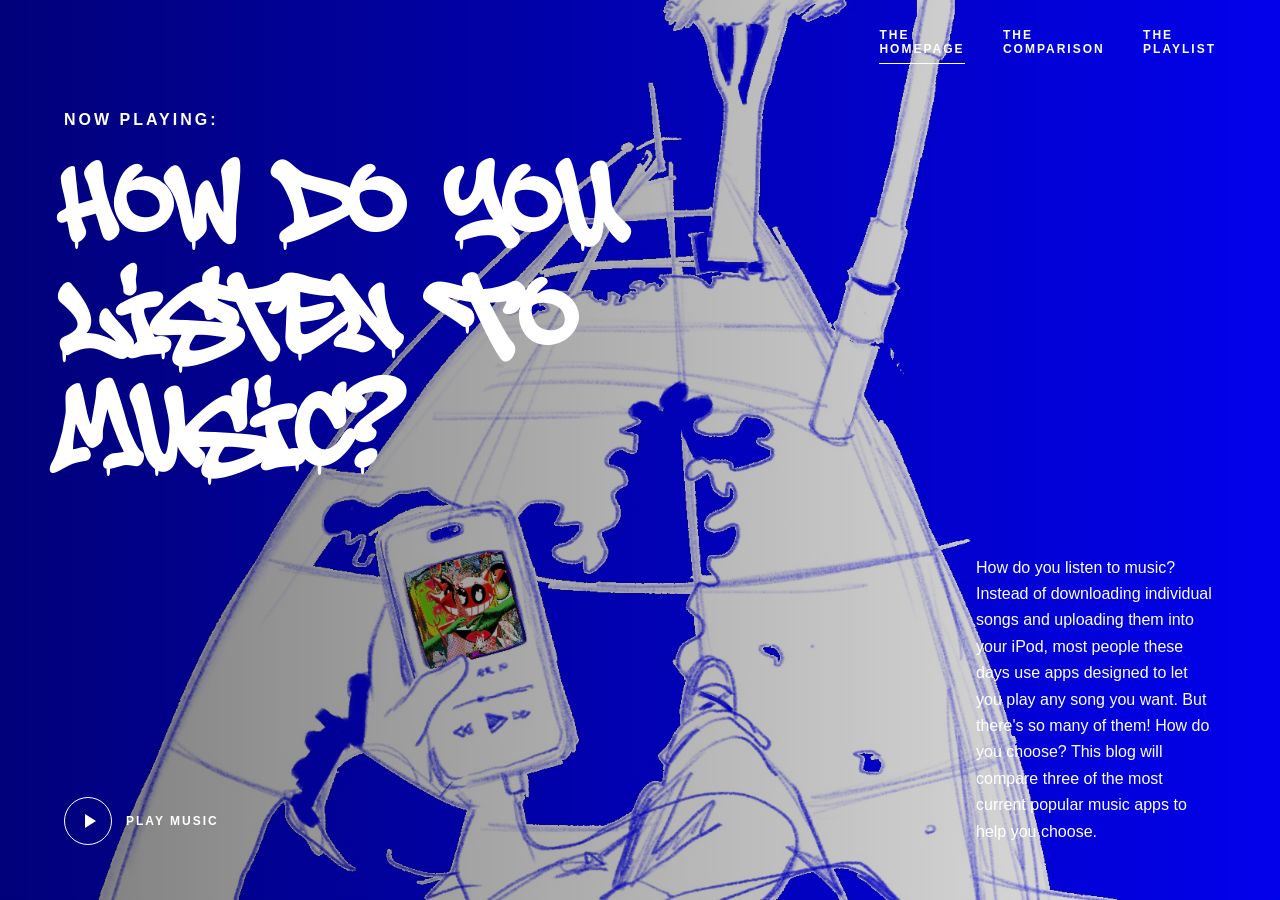
<file: index.html>
<!DOCTYPE html>
<html lang="en">
<head>
  <meta charset="UTF-8">
  <meta name="viewport" content="width=device-width, initial-scale=1.0">
  <title>Music Blog | Home</title>
  <link rel="stylesheet" href="css/shared.css">
  <link rel="stylesheet" href="css/home.css">
</head>
<body class="home-page">
  <header class="site-header">
    <nav aria-label="Main navigation">
      <a class="active" aria-current="page" href="index.html">THE <br>HOMEPAGE</a>
      <a href="pages/comparison.html">THE <br>COMPARISON</a>
      <a href="pages/music.html">THE <br>PLAYLIST</a>
    </nav>
  </header>
  <main class="hero" aria-label="Music blog homepage">
    <div class="hero-content">
      <p class="eyebrow">NOW PLAYING:</p>
      <h1>HOW DO YOU<br>LISTEN TO MUSIC?</h1>
    </div>
    <div class="music-player">
      <button class="music-toggle" id="music-toggle" type="button" aria-label="Play music" aria-pressed="false">
        <span class="play-icon" aria-hidden="true"></span>
      </button>
      <span class="music-label" id="music-label">PLAY MUSIC</span>
      <audio id="homepage-audio" src="audio/demo-loop.mp4" loop preload="none"></audio>
    </div>
    <aside class="intro-box" aria-label="About this blog">
      <p>How do you listen to music? Instead of downloading individual songs and uploading them into your iPod, most people these days use apps designed to let you play any song you want. But there's so many of them! How do you choose? This blog will compare three of the most current popular music apps to help you choose.</p>
    </aside>
  </main>
  <script>
    const button = document.getElementById('music-toggle');
    const audio = document.getElementById('homepage-audio');
    const label = document.getElementById('music-label');

    button.addEventListener('click', async () => {
      if (audio.paused) {
        try {
          await audio.play();
          button.classList.add('playing');
          button.setAttribute('aria-label', 'Pause music');
          button.setAttribute('aria-pressed', 'true');
          label.textContent = 'PAUSE MUSIC';
        } catch (error) {
          label.textContent = 'AUDIO UNAVAILABLE';
        }
      } else {
        audio.pause();
        button.classList.remove('playing');
        button.setAttribute('aria-label', 'Play music');
        button.setAttribute('aria-pressed', 'false');
        label.textContent = 'PLAY MUSIC';
      }
    });
  </script>
</body>
</html>
</file>
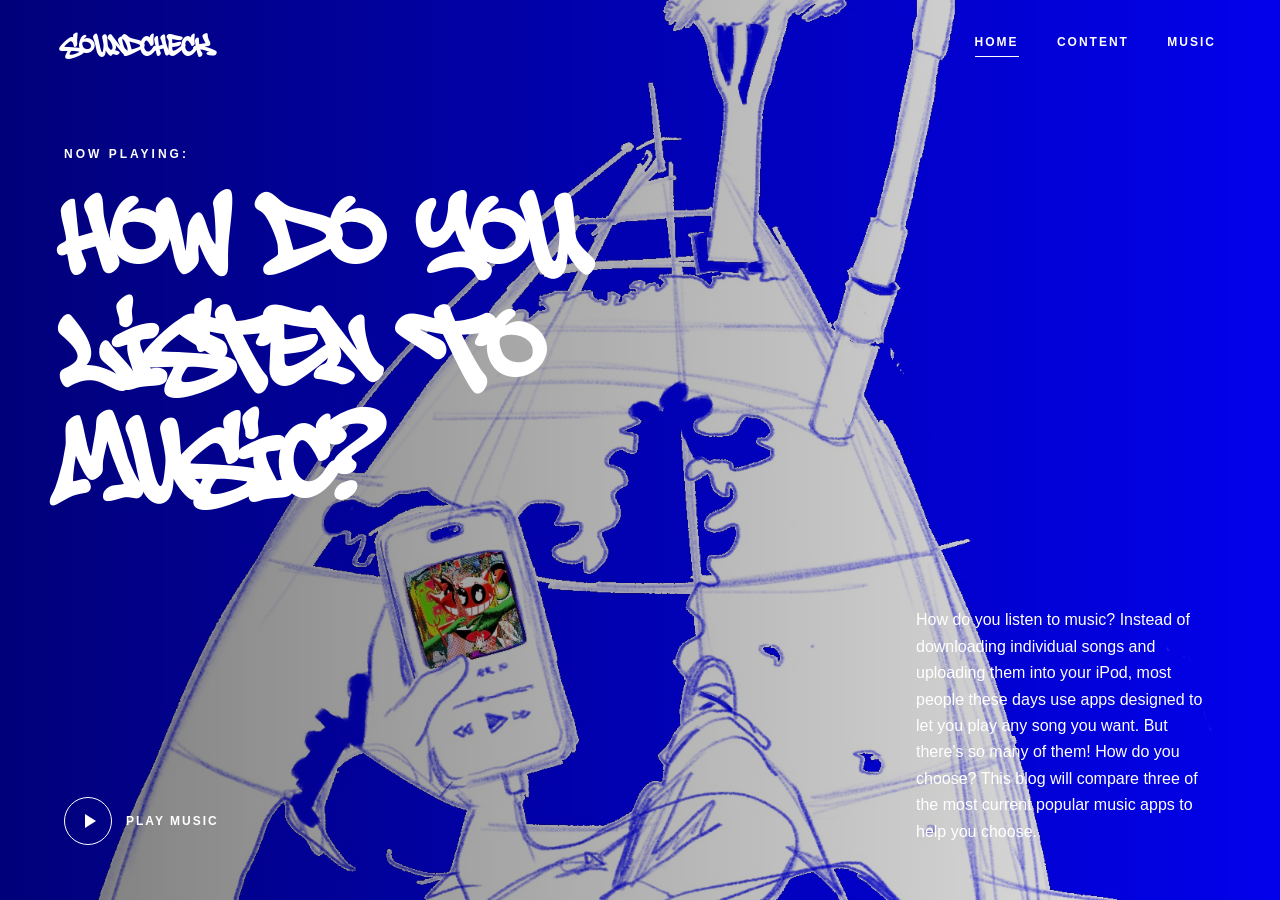
<file: Lee_Allison_Project2/index.html>
<!DOCTYPE html>
<html lang="en">
<head>
  <meta charset="UTF-8">
  <meta name="viewport" content="width=device-width, initial-scale=1.0">
  <title>Music Blog | Home</title>
  <link rel="stylesheet" href="css/shared.css">
  <link rel="stylesheet" href="css/home.css">
</head>
<body class="home-page">
  <header class="site-header">
    <a class="site-logo" href="index.html">SOUNDCHECK</a>
    <nav aria-label="Main navigation">
      <a class="active" aria-current="page" href="index.html">HOME</a>
      <a href="pages/comparison.html">CONTENT</a>
      <a href="pages/music.html">MUSIC</a>
    </nav>
  </header>
  <main class="hero" aria-label="Music blog homepage">
    <div class="hero-content">
      <p class="eyebrow">NOW PLAYING:</p>
      <h1>HOW DO YOU<br>LISTEN TO MUSIC?</h1>
    </div>
    <div class="music-player">
      <button class="music-toggle" id="music-toggle" type="button" aria-label="Play music" aria-pressed="false">
        <span class="play-icon" aria-hidden="true"></span>
      </button>
      <span class="music-label" id="music-label">PLAY MUSIC</span>
      <audio id="homepage-audio" src="audio/demo-loop.mp4" loop preload="none"></audio>
    </div>
    <aside class="intro-box" aria-label="About this blog">
      <p>How do you listen to music? Instead of downloading individual songs and uploading them into your iPod, most people these days use apps designed to let you play any song you want. But there's so many of them! How do you choose? This blog will compare three of the most current popular music apps to help you choose.</p>
    </aside>
  </main>
  <script>
    const button = document.getElementById('music-toggle');
    const audio = document.getElementById('homepage-audio');
    const label = document.getElementById('music-label');

    button.addEventListener('click', async () => {
      if (audio.paused) {
        try {
          await audio.play();
          button.classList.add('playing');
          button.setAttribute('aria-label', 'Pause music');
          button.setAttribute('aria-pressed', 'true');
          label.textContent = 'PAUSE MUSIC';
        } catch (error) {
          label.textContent = 'AUDIO UNAVAILABLE';
        }
      } else {
        audio.pause();
        button.classList.remove('playing');
        button.setAttribute('aria-label', 'Play music');
        button.setAttribute('aria-pressed', 'false');
        label.textContent = 'PLAY MUSIC';
      }
    });
  </script>
</body>
</html>
</file>
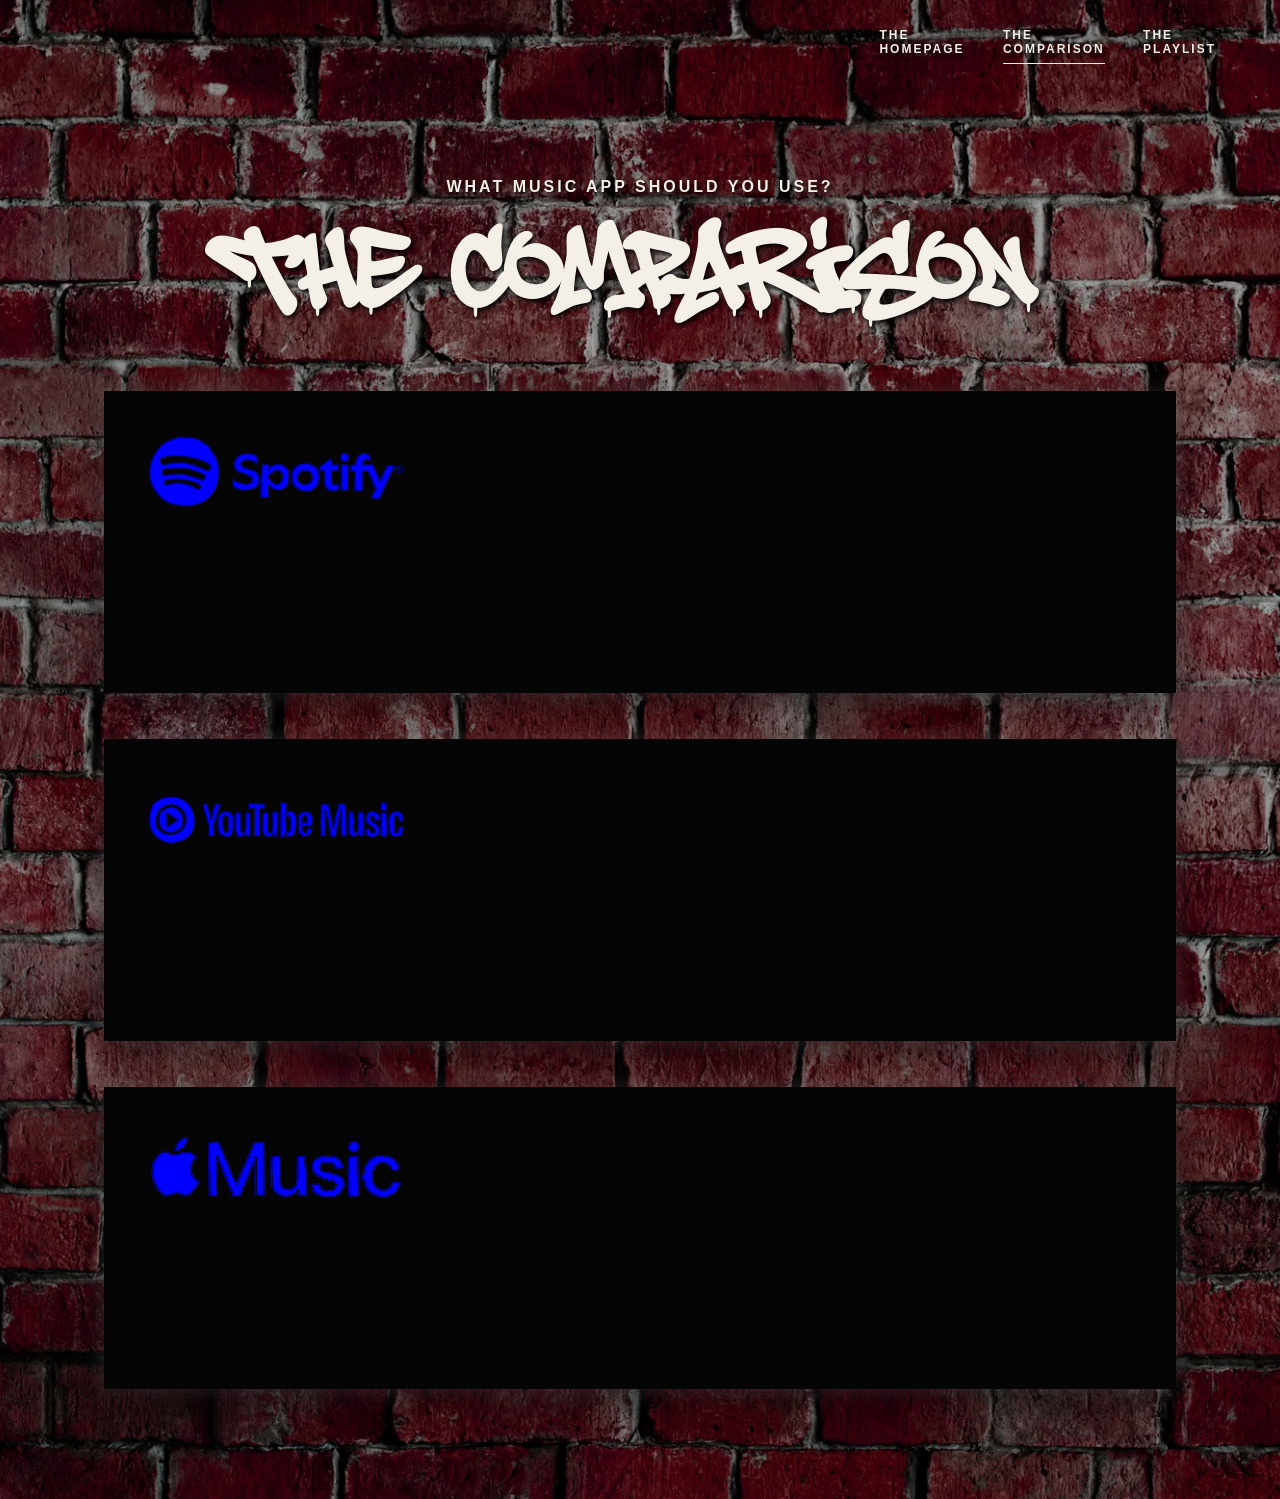
<file: pages/comparison.html>
<!DOCTYPE html>
<html lang="en">
<head>
  <meta charset="UTF-8">
  <meta name="viewport" content="width=device-width, initial-scale=1.0">
  <title>Music Blog | Comparison</title>
  <link rel="stylesheet" href="../css/shared.css">
  <link rel="stylesheet" href="../css/comparison.css">
</head>
<body class="inner-page">
  <header class="site-header">
    <nav aria-label="Main navigation">
      <a href="../index.html">THE<br>HOMEPAGE</a>
      <a class="active" aria-current="page" href="comparison.html">THE<br>COMPARISON</a>
      <a href="music.html">THE<br>PLAYLIST</a>
    </nav>
  </header>
  <main class="page-content">
    <p class="eyebrow">WHAT MUSIC APP SHOULD YOU USE?</p>
    <h1>THE COMPARISON</h1>
    <section class="comparison-list" aria-label="Music app reviews and stats">
      <article class="service-card service-card--spotify">
        <div class="service-art">
          <img src="../images/spotify-logo.png" alt="Spotify logo" loading="lazy">
        
          </div>
        </div>
      </article>
      <article class="service-card service-card--youtube">
        <div class="service-art">
          <img src="../images/youtube-logo.png" alt="YouTube Music logo" loading="lazy">
          </div>
        </div>
      </article>
      <article class="service-card service-card--apple">
        <div class="service-art">
          <img src="../images/apple-logo.png" alt="Apple Music logo" loading="lazy">
        </div>
        <div class="service-content">
          <div class="review-stat-layout">
            <section class="review-area" aria-label="Apple Music review">
        
            </section>
          </div>
        </div>
      </article>
    </section>
  </main>
</body>
</html>
</file>
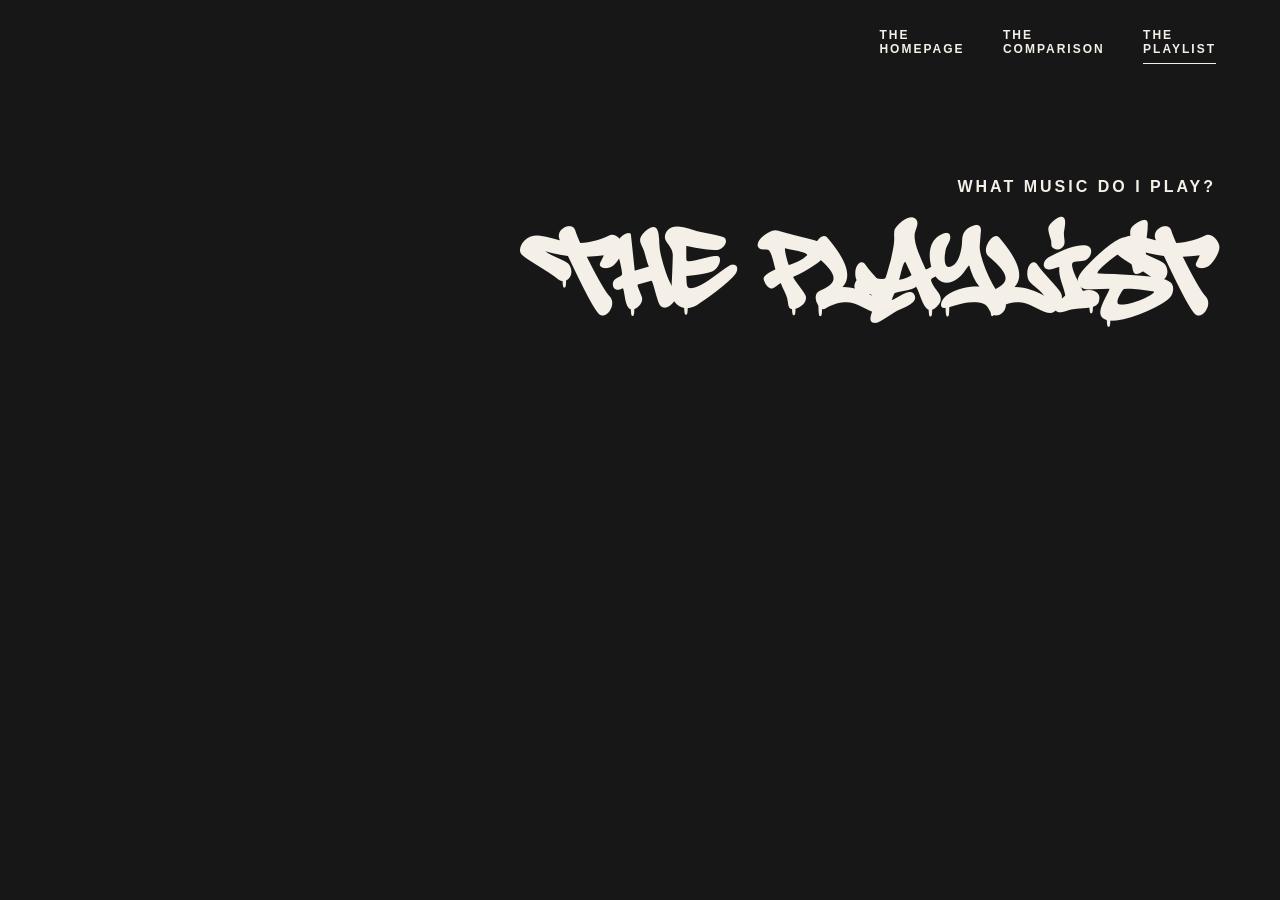
<file: pages/music.html>
<!DOCTYPE html>
<html lang="en">
<head>
  <meta charset="UTF-8">
  <meta name="viewport" content="width=device-width, initial-scale=1.0">
  <title>Music Blog | Music</title>
  <link rel="stylesheet" href="../css/shared.css">
  <link rel="stylesheet" href="../css/music.css">
</head>
<body class="inner-page">
  <header class="site-header">
    <nav aria-label="Main navigation">
      <a href="../index.html">THE<br>HOMEPAGE</a>
      <a href="comparison.html">THE<br>COMPARISON</a>
      <a class="active" aria-current="page" href="music.html">THE<br>PLAYLIST</a>
    </nav>
  </header>
  <main class="page-content">
    <p class="eyebrow">WHAT MUSIC DO I PLAY?</p>
    <h1>THE PLAYLIST</h1>
  </main>
</body>
</html>
</file>
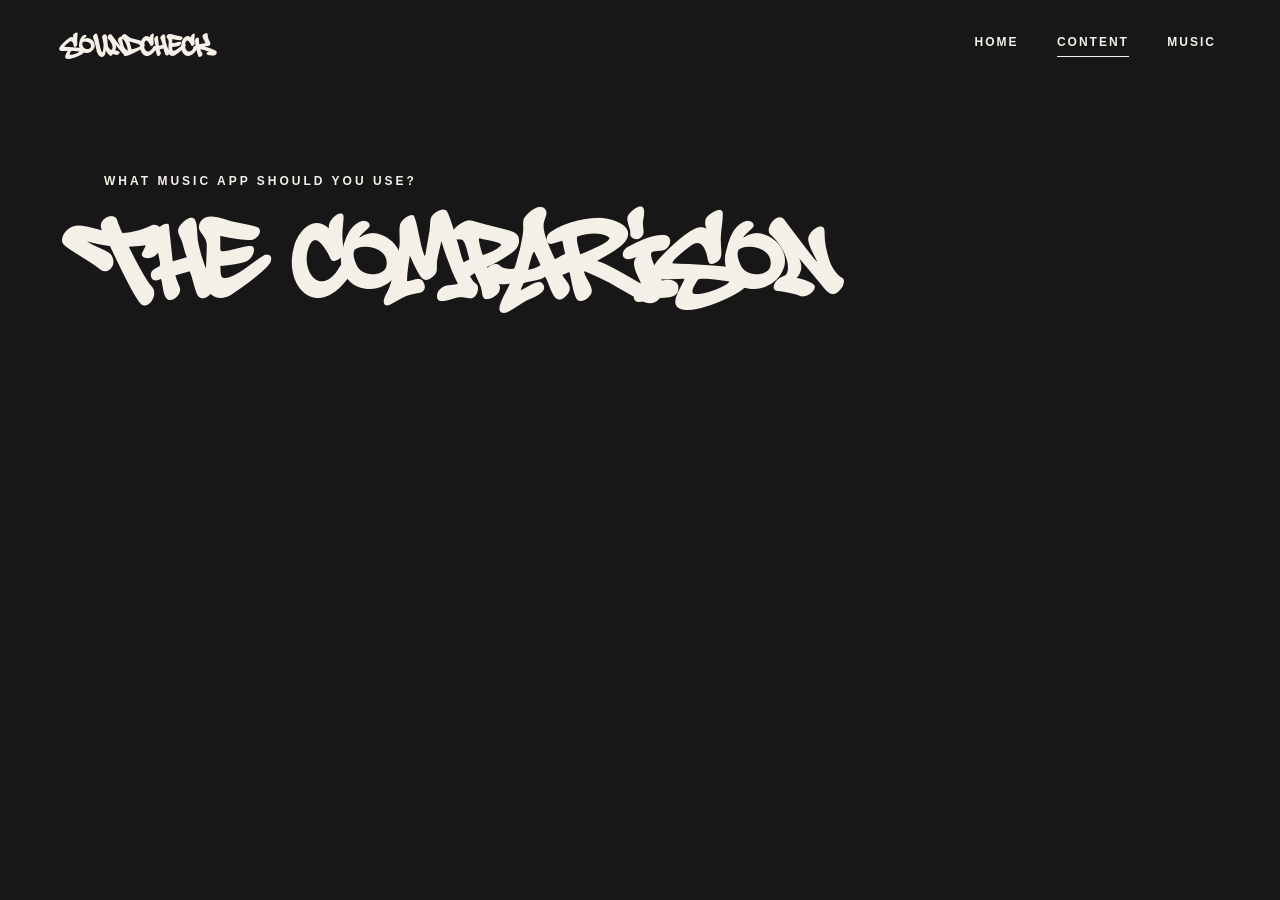
<file: Lee_Allison_Project2/pages/comparison.html>
<!DOCTYPE html>
<html lang="en">
<head>
  <meta charset="UTF-8">
  <meta name="viewport" content="width=device-width, initial-scale=1.0">
  <title>SOUNDCHECK | CONTENT</title>
  <link rel="stylesheet" href="../css/shared.css">
  <link rel="stylesheet" href="../css/comparison.css">
</head>
<body class="inner-page">
  <header class="site-header">
    <a class="site-logo" href="../index.html">SOUNDCHECK</a>
    <nav aria-label="Main navigation">
      <a href="../index.html">HOME</a>
      <a class="active" aria-current="page" href="comparison.html">CONTENT</a>
      <a href="music.html">MUSIC</a>
    </nav>
  </header>
  <main class="page-content">
    <p class="eyebrow">WHAT MUSIC APP SHOULD YOU USE?</p>
    <h1>THE COMPARISON</h1>
    <p class="intro"></p>
   
  </main>
</body>
</html>
</file>
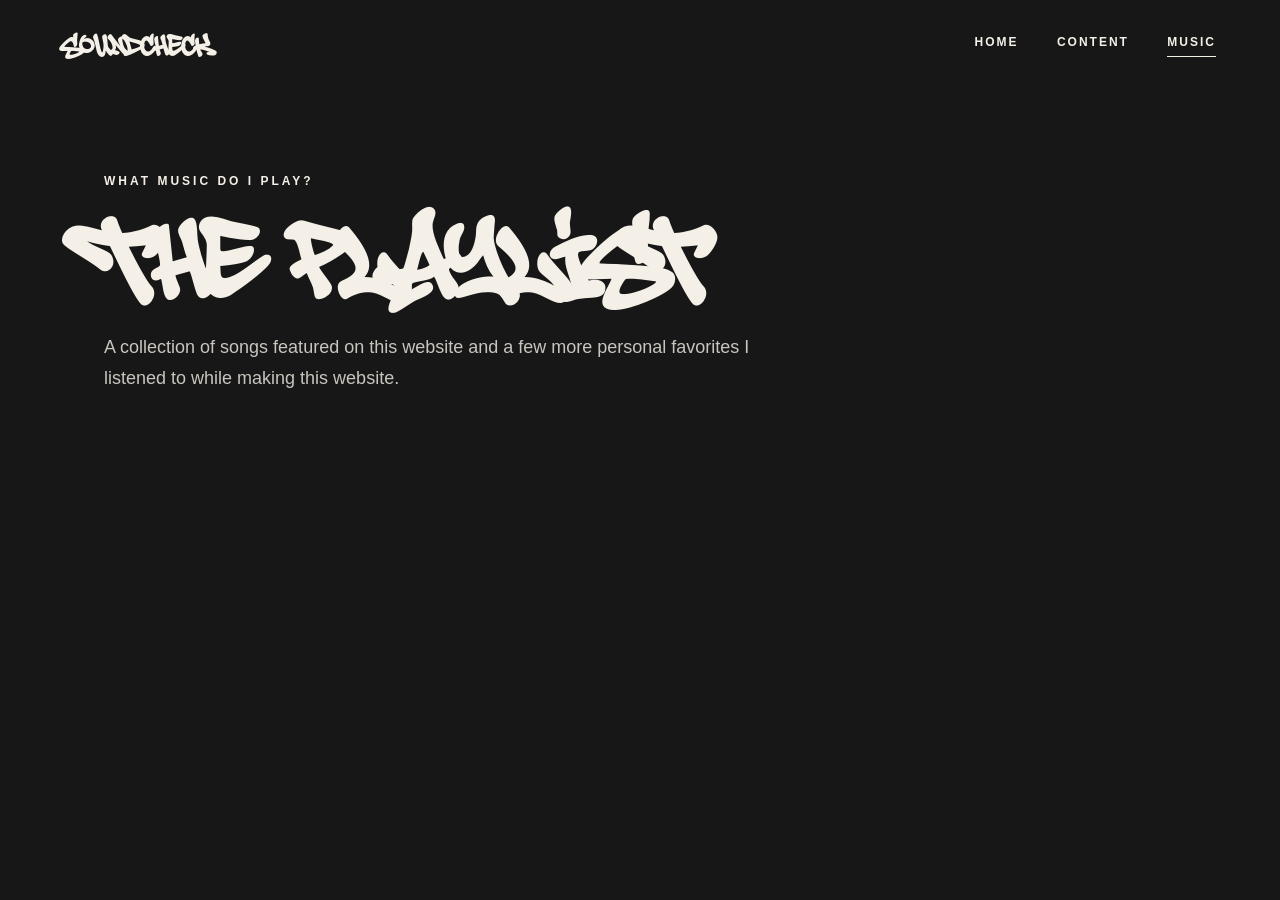
<file: Lee_Allison_Project2/pages/music.html>
<!DOCTYPE html>
<html lang="en">
<head>
  <meta charset="UTF-8">
  <meta name="viewport" content="width=device-width, initial-scale=1.0">
  <title>Music Blog | Music</title>
  <link rel="stylesheet" href="../css/shared.css">
  <link rel="stylesheet" href="../css/music.css">
</head>
<body class="inner-page">
  <header class="site-header">
    <a class="site-logo" href="../index.html">SOUNDCHECK</a>
    <nav aria-label="Main navigation">
      <a href="../index.html">HOME</a>
      <a href="comparison.html">CONTENT</a>
      <a class="active" aria-current="page" href="music.html">MUSIC</a>
    </nav>
  </header>
  <main class="page-content">
    <p class="eyebrow">WHAT MUSIC DO I PLAY?</p>
    <h1>THE PLAYLIST</h1>
    <p class="intro">A collection of songs featured on this website and a few more personal favorites I listened to while making this website.</p>
  </main>
</body>
</html>
</file>
<file: css/shared.css>
@font-face {
  font-family: Aerosoldier;
  src: url("../fonts/aerosoldier/AerosoldierDrip_PERSONAL_USE_ONLY.otf");
}

* { box-sizing: border-box; }
html, body { margin: 0; min-height: 100%; }
body { font-family: Arial, Helvetica, sans-serif; }
a { color: inherit; }

.site-header {
  position: relative;
  z-index: 5;
  display: flex;
  align-items: center;
  justify-content: flex-end;
  gap: 24px;
  padding: 28px clamp(22px, 5vw, 80px);
}

.site-header nav {
  display: flex;
  gap: clamp(16px, 3vw, 46px);
  flex-wrap: wrap;
}

.site-header nav a {
  font-size: 12px;
  font-weight: bold;
  letter-spacing: 2px;
  text-decoration: none;
  padding-bottom: 7px;
  border-bottom: 1px solid transparent;
}

.site-header nav a:hover,
.site-header nav a.active { border-bottom-color: currentColor; }


.eyebrow { font-size: 16px; letter-spacing: 3px; font-weight: bold; }
h1 {
  font-family: Aerosoldier, Impact, sans-serif;
  font-weight: normal;
  line-height: .98;
  letter-spacing: 1px;
}


.inner-page { color: #f4f0e8; background: #171717; }
.page-content {
  max-width: 1200px;
  margin: 0 auto;
  padding: 70px clamp(22px, 5vw, 70px) 110px;
}
.page-content h1 { font-size: clamp(55px, 8vw, 110px); margin: 22px 0; }
.intro { max-width: 700px; color: #c8c5be; font-size: 18px; line-height: 1.7; }

@media (max-width: 720px) {
  .site-header { align-items: flex-start; flex-direction: column; gap: 20px; }
  .site-header nav { gap: 18px; }
  .site-header nav a { font-size: 10px; letter-spacing: 1px; }
  .page-content { padding-top: 45px; }
}
</file>
<file: css/home.css>
.home-page { color: white; background: #111; }

.home-page::before {
  content: "";
  position: fixed;
  inset: 0;
  background: linear-gradient(90deg, rgba(0, 0, 0, .52), rgba(0, 0, 0, .08)),
              url("../images/homepage.jpg") center / cover no-repeat;
}

.hero {
  position: relative;
  min-height: calc(100svh - 92px);
  display: grid;
  grid-template-columns: minmax(0, 1fr) minmax(0, 300px);
  align-items: start;
  gap: 35px;
  padding: 30px clamp(22px, 5vw, 80px) 55px;
}

.hero-content { 
  max-width: 760px; margin-top: clamp(28px, 7vh, 90px);transform: translateY(-90px); }
.hero h1 { 
  font-size: clamp(60px, 8vw, 120px); margin: 18px 0 26px; 
  line-height: 1.1;
  letter-spacing: 5px;
}

.intro-box {
  justify-self: end;
  align-self: end;
  width: 100%;
  max-width: 240px;
}

.intro-box p {
  margin: 0;
  font-size: 16px;
  line-height: 1.65;
}

.music-player {
  position: absolute;
  left: clamp(22px, 5vw, 80px);
  bottom: 55px;
  display: flex;
  align-items: center;
  gap: 14px;
}

.music-toggle {
  width: 48px;
  height: 48px;
  display: grid;
  place-items: center;
  background: transparent;
  color: white;
  border: 1px solid white;
  border-radius: 50%;
  cursor: pointer;
}

.music-toggle:hover { background: rgba(255, 255, 255, .2); }
.music-toggle:focus-visible { outline: 2px solid white; outline-offset: 4px; }

.play-icon {
  width: 0;
  height: 0;
  margin-left: 4px;
  border-top: 7px solid transparent;
  border-bottom: 7px solid transparent;
  border-left: 11px solid currentColor;
}

.music-toggle.playing .play-icon {
  width: 12px;
  height: 14px;
  margin-left: 0;
  border: 0;
  border-left: 4px solid currentColor;
  border-right: 4px solid currentColor;
}

.music-label { font-size: 12px; font-weight: bold; letter-spacing: 2px; }

@media (max-width: 900px) {
  .hero {
    grid-template-columns: 1fr;
    gap: 40px;
    min-height: calc(100svh - 92px);
    padding-bottom: 35px;
  }
  .hero-content { margin-top: 18px; }
  .music-player {
    position: static;
    grid-row: 2;
    margin-top: 10px;
  }
  .intro-box { max-width: 240px; grid-row: 3; }
}

@media (max-width: 720px) {
  .hero { min-height: calc(100svh - 135px); }
}
</file>
<file: Lee_Allison_Project2/css/shared.css>
/* Styles used on every page */
@font-face {
  font-family: Aerosoldier;
  src: url("../fonts/aerosoldier/AerosoldierBasic_PERSONAL_USE_ONLY.otf");
}

* { box-sizing: border-box; }
html, body { margin: 0; min-height: 100%; }
body { font-family: Arial, Helvetica, sans-serif; }
a { color: inherit; }

/* Navigation */
.site-header {
  position: relative;
  z-index: 5;
  display: flex;
  justify-content: space-between;
  align-items: center;
  gap: 24px;
  padding: 28px clamp(22px, 5vw, 80px);
}

.site-logo {
  font-family: Aerosoldier, Impact, sans-serif;
  font-size: 27px;
  letter-spacing: 1px;
  text-decoration: none;
  white-space: nowrap;
}

.site-header nav {
  display: flex;
  gap: clamp(16px, 3vw, 46px);
  flex-wrap: wrap;
}

.site-header nav a {
  font-size: 12px;
  font-weight: bold;
  letter-spacing: 2px;
  text-decoration: none;
  padding-bottom: 7px;
  border-bottom: 1px solid transparent;
}

.site-header nav a:hover,
.site-header nav a.active { border-bottom-color: currentColor; }

/* Text used on multiple pages */
.eyebrow { font-size: 12px; letter-spacing: 3px; font-weight: bold; }
h1 {
  font-family: Aerosoldier, Impact, sans-serif;
  font-weight: normal;
  line-height: .98;
  letter-spacing: 1px;
}

/* Layout for the comparison and music pages */
.inner-page { color: #f4f0e8; background: #171717; }
.page-content {
  max-width: 1200px;
  margin: 0 auto;
  padding: 70px clamp(22px, 5vw, 70px) 110px;
}
.page-content h1 { font-size: clamp(55px, 8vw, 110px); margin: 22px 0; }
.intro { max-width: 700px; color: #c8c5be; font-size: 18px; line-height: 1.7; }

@media (max-width: 720px) {
  .site-header { align-items: flex-start; flex-direction: column; gap: 20px; }
  .site-header nav { gap: 18px; }
  .site-header nav a { font-size: 10px; letter-spacing: 1px; }
  .page-content { padding-top: 45px; }
}
</file>
<file: Lee_Allison_Project2/css/home.css>
/* Full-screen homepage background */
.home-page { color: white; background: #111; }

.home-page::before {
  content: "";
  position: fixed;
  inset: 0;
  background: linear-gradient(90deg, rgba(0, 0, 0, .52), rgba(0, 0, 0, .08)),
              url("../images/homepage.jpg") center / cover no-repeat;
}

/* Homepage title and bottom-right introduction */
.hero {
  position: relative;
  min-height: calc(100svh - 92px);
  display: grid;
  grid-template-columns: minmax(0, 1fr) minmax(0, 300px);
  align-items: start;
  gap: 35px;
  padding: 30px clamp(22px, 5vw, 80px) 55px;
}

.hero-content { 
  max-width: 760px; margin-top: clamp(28px, 7vh, 90px);transform: translateY(-50px); }
.hero h1 { 
  font-size: clamp(60px, 8vw, 120px); margin: 18px 0 26px; 
  line-height: 1.1;
}

.intro-box {
  justify-self: end;
  align-self: end;
  width: 100%;
  max-width: 300px;
  /* Right edge lines up with the MUSIC navigation link */
}

.intro-box p {
  margin: 0;
  font-size: 16px;
  line-height: 1.65;
}

/* Music button: bottom-left, aligned with the homepage heading */
.music-player {
  position: absolute;
  left: clamp(22px, 5vw, 80px);
  bottom: 55px;
  display: flex;
  align-items: center;
  gap: 14px;
}

.music-toggle {
  width: 48px;
  height: 48px;
  display: grid;
  place-items: center;
  background: transparent;
  color: white;
  border: 1px solid white;
  border-radius: 50%;
  cursor: pointer;
}

.music-toggle:hover { background: rgba(255, 255, 255, .2); }
.music-toggle:focus-visible { outline: 2px solid white; outline-offset: 4px; }

.play-icon {
  width: 0;
  height: 0;
  margin-left: 4px;
  border-top: 7px solid transparent;
  border-bottom: 7px solid transparent;
  border-left: 11px solid currentColor;
}

.music-toggle.playing .play-icon {
  width: 12px;
  height: 14px;
  margin-left: 0;
  border: 0;
  border-left: 4px solid currentColor;
  border-right: 4px solid currentColor;
}

.music-label { font-size: 12px; font-weight: bold; letter-spacing: 2px; }

/* Stack the title and introduction on smaller screens */
@media (max-width: 900px) {
  .hero {
    grid-template-columns: 1fr;
    gap: 40px;
    min-height: calc(100svh - 92px);
    padding-bottom: 35px;
  }
  .hero-content { margin-top: 18px; }
  .music-player {
    position: static;
    grid-row: 2;
    margin-top: 10px;
  }
  .intro-box { max-width: 300px; grid-row: 3; }
}

@media (max-width: 720px) {
  .hero { min-height: calc(100svh - 135px); }
}
</file>
<file: css/comparison.css>
/* Graffiti comparison: only the comparison page uses the brick wall. */
body.inner-page {
  background-color: #2b0e12;
  background-image: linear-gradient(rgba(0,0,0,.22), rgba(0,0,0,.28)),
                    url("../images/red-brick-wall.webp");
  background-repeat: no-repeat;
  background-size: cover;
  background-position: center center;
  background-attachment: scroll;
}

/* Text remains legible over the textured brick. */
body.inner-page .site-header a,
.page-content > .eyebrow,
.page-content > h1 {
  text-shadow: 2px 3px 5px rgba(0,0,0,.9);
}

/* Comparison page: a centered heading and three vertically stacked review boxes. */
.page-content > .eyebrow,
.page-content > h1 {
  text-align: center;
}

.page-content > h1 {
  font-size: clamp(60px, 8vw, 120px);
  line-height: 1.1;
  letter-spacing: 5px;
  margin: 18px 0 26px;
}

/* Change the spacing between the three boxes here. */
.comparison-list {
  display: flex;
  flex-direction: column;
  gap: 46px;
  margin-top: 64px;
}

.service-card {
  display: grid;
  grid-template-columns: minmax(220px, 32%) minmax(0, 1fr);
  min-height: 302px;
  border-image-slice: 76;
  border-image-width: 35px;
  border-image-outset: 11px;
  border-image-repeat: round;
  background: #050505;
  box-shadow: 0 0 20px rgba(255,255,255,.14), 0 12px 35px rgba(0,0,0,.65);
  overflow: visible;
}

.service-art {
  display: flex;
  flex-direction: column;
  align-items: center;
  justify-content: space-between;
  gap: 24px;
  min-width: 0;
  padding: 26px;
  background: #050505;
}

.service-art img {
  width: min(100%, 270px);
  height: auto;
  max-height: 110px;
  object-fit: contain;
  flex: 1 0 auto;
}

.card-index,
.service-art-footer,
.review-stat-layout h3,
.stats-list dt {
  color: #bdbdbd;
  font-size: 11px;
  font-weight: bold;
  letter-spacing: 1.8px;
}

.card-index { align-self: flex-start; }
.service-art-footer { align-self: flex-start; }

.service-content {
  display: flex;
  flex-direction: column;
  min-width: 0;
  padding: 30px clamp(24px, 3vw, 46px) 34px;
  background: #050505;
}

.service-content h2 {
  margin: 0 0 26px;
  font-size: clamp(25px, 3vw, 37px);
  letter-spacing: 1.4px;
}

.review-stat-layout {
  display: grid;
  grid-template-columns: minmax(0, 1.15fr) minmax(185px, 0.85fr);
  gap: clamp(20px, 3.5vw, 48px);
  flex: 1;
}

.review-stat-layout h3 {
  margin: 0 0 17px;
  color: #f2f0e9;
}

.review-area {
  padding-right: 10px;
}

.placeholder {
  margin: 0;
  color: #979797;
  font-size: 15px;
  line-height: 1.7;
  font-style: italic;
}

.stats-area {
  padding-left: clamp(18px, 2.5vw, 32px);
  border-left: 1px solid #555;
}

.stats-list { margin: 0; }
.stats-list > div {
  display: flex;
  align-items: center;
  justify-content: space-between;
  gap: 14px;
  padding: 10px 0;
  border-bottom: 1px solid #4b4b4b;
}
.stats-list > div:first-child { padding-top: 0; }
.stats-list dt { color: #b4b4b4; }
.stats-list dd { margin: 0; color: #b4b4b4; }

@media (max-width: 900px) {
  .service-card { grid-template-columns: minmax(185px, 32%) minmax(0, 1fr); }
  .service-art { padding: 21px; }
  .review-stat-layout { grid-template-columns: 1fr; gap: 24px; }
  .stats-area { padding-left: 0; padding-top: 20px; border-left: 0; border-top: 1px solid #555; }
}

@media (max-width: 620px) {
  .page-content > h1 { font-size: clamp(42px, 11vw, 68px); letter-spacing: 2px; }
  .page-content > .eyebrow { font-size: 11px; line-height: 1.5; }
  .comparison-list { margin-top: 35px; gap: 32px; }
  .service-card { grid-template-columns: 1fr; }
  .service-art { min-height: 170px; padding: 19px 24px; }
  .service-art img { max-height: 72px; width: min(85%, 230px); }
  .service-content { padding: 26px 24px 30px; }
  .service-content h2 { margin-bottom: 22px; }
}

/* Preserve the painted border and brick texture on small screens. */
@media (max-width: 620px) {
  .service-card {
    border-width: 13px;
    border-image-width: 27px;
    border-image-outset: 8px;
  }
}
</file>
<file: css/music.css>
.music-list { margin-top: 65px; border-top: 1px solid #666; }

.music-entry {
  display: flex;
  align-items: center;
  gap: 28px;
  padding: 25px 8px;
  text-decoration: none;
  border-bottom: 1px solid #666;
}
.music-entry:hover { background: #292929; }
.track-number { color: #b4afa6; font-size: 12px; letter-spacing: 1.5px; }
.track-info { display: flex; flex-direction: column; gap: 8px; flex: 1; }
.track-info strong { font-size: 22px; }
.track-info small { color: #b4afa6; }
.edit-note { margin-top: 35px; color: #aaa; font-size: 13px; line-height: 1.8; }

/* Align the playlist page heading with the right-hand side. */
.page-content {
  max-width: none;
  padding-right: clamp(22px, 5vw, 80px);
}

.page-content > .eyebrow,
.page-content > h1 {
  text-align: right;
}

.page-content > h1 {
  font-size: clamp(60px, 8vw, 120px);
  line-height: 1.1;
  letter-spacing: 5px;
  margin: 18px 0 26px;
}
</file>
<file: Lee_Allison_Project2/css/comparison.css>
/* Comparison cards */
.comparison-grid {
  display: grid;
  grid-template-columns: repeat(3, minmax(0, 1fr));
  gap: 18px;
  margin-top: 65px;
}

.app-card {
  display: flex;
  flex-direction: column;
  min-height: 320px;
  padding: 30px;
  background: #282828;
}

.card-number, .card-footer {
  color: #b4afa6;
  font-size: 12px;
  letter-spacing: 1.5px;
}
.app-card h2 { font-size: 29px; margin: 40px 0 10px; }
.app-card p { color: #c8c5be; line-height: 1.7; }
.card-footer { margin-top: auto; padding-top: 32px; }

@media (max-width: 720px) {
  .comparison-grid { grid-template-columns: 1fr; }
  .app-card { min-height: 260px; }
}
</file>
<file: Lee_Allison_Project2/css/music.css>
/* Song and playlist links */
.music-list { margin-top: 65px; border-top: 1px solid #666; }

.music-entry {
  display: flex;
  align-items: center;
  gap: 28px;
  padding: 25px 8px;
  text-decoration: none;
  border-bottom: 1px solid #666;
}
.music-entry:hover { background: #292929; }
.track-number { color: #b4afa6; font-size: 12px; letter-spacing: 1.5px; }
.track-info { display: flex; flex-direction: column; gap: 8px; flex: 1; }
.track-info strong { font-size: 22px; }
.track-info small { color: #b4afa6; }
.edit-note { margin-top: 35px; color: #aaa; font-size: 13px; line-height: 1.8; }
</file>
